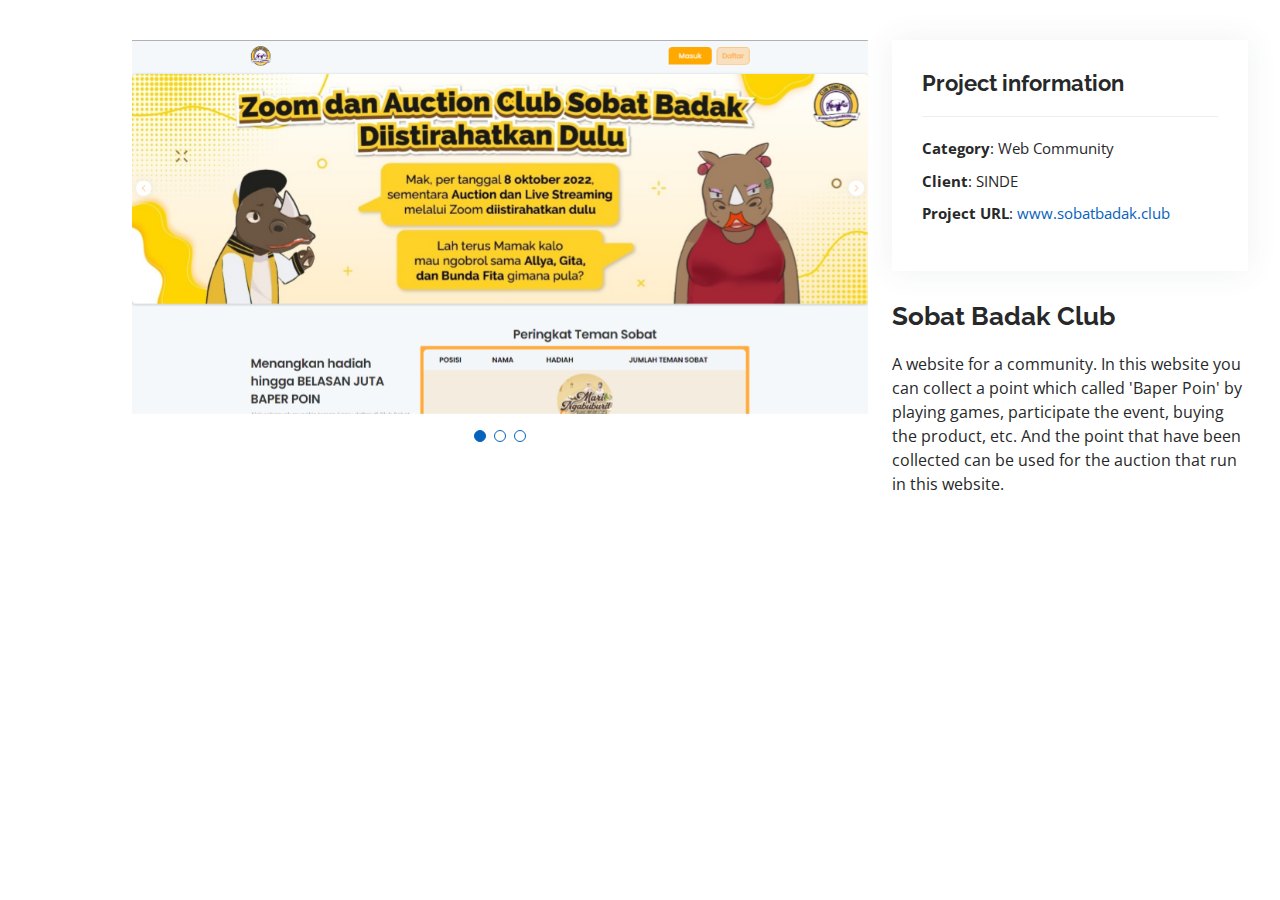
<file: portfolio-details-csb.html>
<!DOCTYPE html>
<html lang="en">

<head>
  <meta charset="utf-8">
  <meta content="width=device-width, initial-scale=1.0" name="viewport">

  <title>Portfolio Details - Club Sobat Badak</title>
  <meta content="" name="description">
  <meta content="" name="keywords">

  <!-- Favicons -->
  <link href="assets/img/favicon.png" rel="icon">
  <link href="assets/img/apple-touch-icon.png" rel="apple-touch-icon">

  <!-- Google Fonts -->
  <link href="https://fonts.googleapis.com/css?family=Open+Sans:300,300i,400,400i,600,600i,700,700i|Raleway:300,300i,400,400i,500,500i,600,600i,700,700i|Poppins:300,300i,400,400i,500,500i,600,600i,700,700i" rel="stylesheet">

  <!-- Vendor CSS Files -->
  <link href="assets/vendor/aos/aos.css" rel="stylesheet">
  <link href="assets/vendor/bootstrap/css/bootstrap.min.css" rel="stylesheet">
  <link href="assets/vendor/bootstrap-icons/bootstrap-icons.css" rel="stylesheet">
  <link href="assets/vendor/boxicons/css/boxicons.min.css" rel="stylesheet">
  <link href="assets/vendor/glightbox/css/glightbox.min.css" rel="stylesheet">
  <link href="assets/vendor/swiper/swiper-bundle.min.css" rel="stylesheet">

  <!-- Template Main CSS File -->
  <link href="assets/css/style.css" rel="stylesheet">
</head>

<body>

  <main id="main">

    <!-- ======= Portfolio Details Section ======= -->
    <section id="portfolio-details" class="portfolio-details">
      <div class="container">

        <div class="row gy-4">

          <div class="col-lg-8">
            <div class="portfolio-details-slider swiper">
              <div class="swiper-wrapper align-items-center">

                <div class="swiper-slide">
                  <img src="assets/img/portfolio/csb/4.PNG" alt="">
                </div>

                <div class="swiper-slide">
                  <img src="assets/img/portfolio/csb/5.PNG" alt="">
                </div>

                <div class="swiper-slide">
                  <img src="assets/img/portfolio/csb/6.PNG" alt="">
                </div>

              </div>
              <div class="swiper-pagination"></div>
            </div>
          </div>

          <div class="col-lg-4">
            <div class="portfolio-info">
              <h3>Project information</h3>
              <ul>
                <li><strong>Category</strong>: Web Community</li>
                <li><strong>Client</strong>: SINDE</li>
                <li><strong>Project URL</strong>: <a href="#">www.sobatbadak.club</a></li>
              </ul>
            </div>
            <div class="portfolio-description">
              <h2>Sobat Badak Club</h2>
              <p>
                A website for a community. In this website you can collect a point which called 'Baper Poin' by playing games, participate the event, buying the product, etc. And the point that have been collected can be used for the auction that run in this website.
              </p>
            </div>
          </div>

        </div>

      </div>
    </section><!-- End Portfolio Details Section -->

  </main><!-- End #main -->

  <div id="preloader"></div>
  <a href="#" class="back-to-top d-flex align-items-center justify-content-center"><i class="bi bi-arrow-up-short"></i></a>

  <!-- Vendor JS Files -->
  <script src="assets/vendor/purecounter/purecounter_vanilla.js"></script>
  <script src="assets/vendor/aos/aos.js"></script>
  <script src="assets/vendor/bootstrap/js/bootstrap.bundle.min.js"></script>
  <script src="assets/vendor/glightbox/js/glightbox.min.js"></script>
  <script src="assets/vendor/isotope-layout/isotope.pkgd.min.js"></script>
  <script src="assets/vendor/swiper/swiper-bundle.min.js"></script>
  <script src="assets/vendor/typed.js/typed.min.js"></script>
  <script src="assets/vendor/waypoints/noframework.waypoints.js"></script>
  <script src="assets/vendor/php-email-form/validate.js"></script>

  <!-- Template Main JS File -->
  <script src="assets/js/main.js"></script>

</body>

</html>
</file>
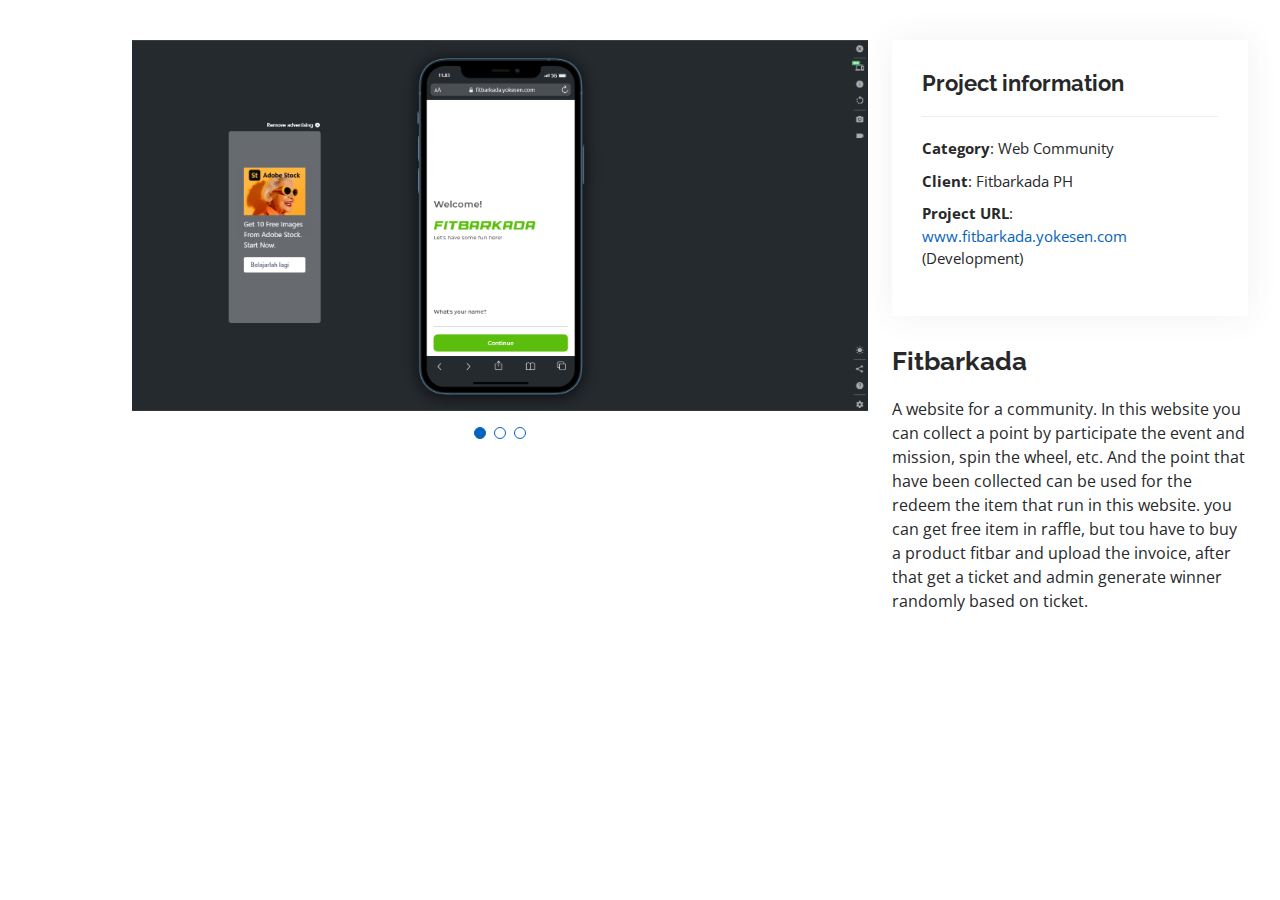
<file: portfolio-details-fitbarkada.html>
<!DOCTYPE html>
<html lang="en">

<head>
  <meta charset="utf-8">
  <meta content="width=device-width, initial-scale=1.0" name="viewport">

  <title>Portfolio Details - Fitbarkada</title>
  <meta content="" name="description">
  <meta content="" name="keywords">

  <!-- Favicons -->
  <link href="assets/img/favicon.png" rel="icon">
  <link href="assets/img/apple-touch-icon.png" rel="apple-touch-icon">

  <!-- Google Fonts -->
  <link href="https://fonts.googleapis.com/css?family=Open+Sans:300,300i,400,400i,600,600i,700,700i|Raleway:300,300i,400,400i,500,500i,600,600i,700,700i|Poppins:300,300i,400,400i,500,500i,600,600i,700,700i" rel="stylesheet">

  <!-- Vendor CSS Files -->
  <link href="assets/vendor/aos/aos.css" rel="stylesheet">
  <link href="assets/vendor/bootstrap/css/bootstrap.min.css" rel="stylesheet">
  <link href="assets/vendor/bootstrap-icons/bootstrap-icons.css" rel="stylesheet">
  <link href="assets/vendor/boxicons/css/boxicons.min.css" rel="stylesheet">
  <link href="assets/vendor/glightbox/css/glightbox.min.css" rel="stylesheet">
  <link href="assets/vendor/swiper/swiper-bundle.min.css" rel="stylesheet">

  <!-- Template Main CSS File -->
  <link href="assets/css/style.css" rel="stylesheet">
</head>

<body>

  <main id="main">

    <!-- ======= Portfolio Details Section ======= -->
    <section id="portfolio-details" class="portfolio-details">
      <div class="container">

        <div class="row gy-4">

          <div class="col-lg-8">
            <div class="portfolio-details-slider swiper">
              <div class="swiper-wrapper align-items-center">

                <div class="swiper-slide">
                  <img src="assets/img/portfolio/fitbarkada/9.PNG" alt="">
                </div>

                <div class="swiper-slide">
                  <img src="assets/img/portfolio/fitbarkada/10.PNG" alt="">
                </div>

                <div class="swiper-slide">
                  <img src="assets/img/portfolio/fitbarkada/11.PNG" alt="">
                </div>

              </div>
              <div class="swiper-pagination"></div>
            </div>
          </div>

          <div class="col-lg-4">
            <div class="portfolio-info">
              <h3>Project information</h3>
              <ul>
                <li><strong>Category</strong>: Web Community</li>
                <li><strong>Client</strong>: Fitbarkada PH </li>
                <li><strong>Project URL</strong>: <a href="#">www.fitbarkada.yokesen.com</a> (Development)</li>
              </ul>
            </div>
            <div class="portfolio-description">
              <h2>Fitbarkada</h2>
              <p>
                A website for a community. In this website you can collect a point by participate the event and mission, spin the wheel, etc. And the point that have been collected can be used for the redeem the item that run in this website. you can get free item in raffle, but tou have to buy a product fitbar and upload the invoice, after that get a ticket and admin generate winner randomly based on ticket.
              </p>
            </div>
          </div>

        </div>

      </div>
    </section><!-- End Portfolio Details Section -->

  </main><!-- End #main -->

  <div id="preloader"></div>
  <a href="#" class="back-to-top d-flex align-items-center justify-content-center"><i class="bi bi-arrow-up-short"></i></a>

  <!-- Vendor JS Files -->
  <script src="assets/vendor/purecounter/purecounter_vanilla.js"></script>
  <script src="assets/vendor/aos/aos.js"></script>
  <script src="assets/vendor/bootstrap/js/bootstrap.bundle.min.js"></script>
  <script src="assets/vendor/glightbox/js/glightbox.min.js"></script>
  <script src="assets/vendor/isotope-layout/isotope.pkgd.min.js"></script>
  <script src="assets/vendor/swiper/swiper-bundle.min.js"></script>
  <script src="assets/vendor/typed.js/typed.min.js"></script>
  <script src="assets/vendor/waypoints/noframework.waypoints.js"></script>
  <script src="assets/vendor/php-email-form/validate.js"></script>

  <!-- Template Main JS File -->
  <script src="assets/js/main.js"></script>

</body>

</html>
</file>
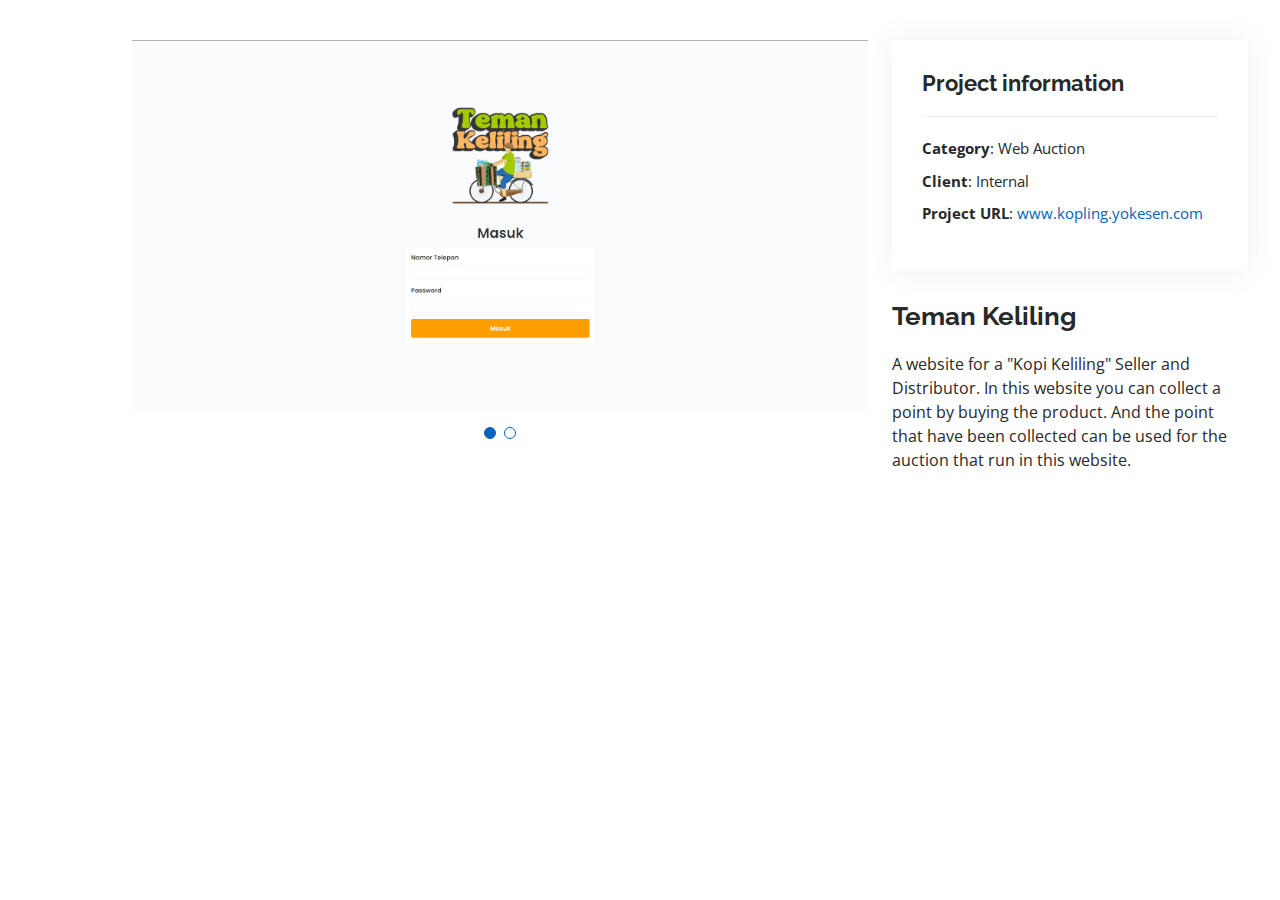
<file: portfolio-details-kopling.html>
<!DOCTYPE html>
<html lang="en">

<head>
  <meta charset="utf-8">
  <meta content="width=device-width, initial-scale=1.0" name="viewport">

  <title>Portfolio Details - Teman Keliling</title>
  <meta content="" name="description">
  <meta content="" name="keywords">

  <!-- Favicons -->
  <link href="assets/img/favicon.png" rel="icon">
  <link href="assets/img/apple-touch-icon.png" rel="apple-touch-icon">

  <!-- Google Fonts -->
  <link href="https://fonts.googleapis.com/css?family=Open+Sans:300,300i,400,400i,600,600i,700,700i|Raleway:300,300i,400,400i,500,500i,600,600i,700,700i|Poppins:300,300i,400,400i,500,500i,600,600i,700,700i" rel="stylesheet">

  <!-- Vendor CSS Files -->
  <link href="assets/vendor/aos/aos.css" rel="stylesheet">
  <link href="assets/vendor/bootstrap/css/bootstrap.min.css" rel="stylesheet">
  <link href="assets/vendor/bootstrap-icons/bootstrap-icons.css" rel="stylesheet">
  <link href="assets/vendor/boxicons/css/boxicons.min.css" rel="stylesheet">
  <link href="assets/vendor/glightbox/css/glightbox.min.css" rel="stylesheet">
  <link href="assets/vendor/swiper/swiper-bundle.min.css" rel="stylesheet">

  <!-- Template Main CSS File -->
  <link href="assets/css/style.css" rel="stylesheet">
</head>

<body>

  <main id="main">

    <!-- ======= Portfolio Details Section ======= -->
    <section id="portfolio-details" class="portfolio-details">
      <div class="container">

        <div class="row gy-4">

          <div class="col-lg-8">
            <div class="portfolio-details-slider swiper">
              <div class="swiper-wrapper align-items-center">

                <div class="swiper-slide">
                  <img src="assets/img/portfolio/kopling/7.PNG" alt="">
                </div>

                <div class="swiper-slide">
                  <img src="assets/img/portfolio/kopling/8.PNG" alt="">
                </div>

              </div>
              <div class="swiper-pagination"></div>
            </div>
          </div>

          <div class="col-lg-4">
            <div class="portfolio-info">
              <h3>Project information</h3>
              <ul>
                <li><strong>Category</strong>: Web Auction</li>
                <li><strong>Client</strong>: Internal </li>
                <li><strong>Project URL</strong>: <a href="#">www.kopling.yokesen.com</a></li>
              </ul>
            </div>
            <div class="portfolio-description">
              <h2>Teman Keliling</h2>
              <p>
                A website for a "Kopi Keliling" Seller and Distributor. In this website you can collect a point by buying the product. And the point that have been collected can be used for the auction that run in this website.
              </p>
            </div>
          </div>

        </div>

      </div>
    </section><!-- End Portfolio Details Section -->

  </main><!-- End #main -->

  <div id="preloader"></div>
  <a href="#" class="back-to-top d-flex align-items-center justify-content-center"><i class="bi bi-arrow-up-short"></i></a>

  <!-- Vendor JS Files -->
  <script src="assets/vendor/purecounter/purecounter_vanilla.js"></script>
  <script src="assets/vendor/aos/aos.js"></script>
  <script src="assets/vendor/bootstrap/js/bootstrap.bundle.min.js"></script>
  <script src="assets/vendor/glightbox/js/glightbox.min.js"></script>
  <script src="assets/vendor/isotope-layout/isotope.pkgd.min.js"></script>
  <script src="assets/vendor/swiper/swiper-bundle.min.js"></script>
  <script src="assets/vendor/typed.js/typed.min.js"></script>
  <script src="assets/vendor/waypoints/noframework.waypoints.js"></script>
  <script src="assets/vendor/php-email-form/validate.js"></script>

  <!-- Template Main JS File -->
  <script src="assets/js/main.js"></script>

</body>

</html>
</file>
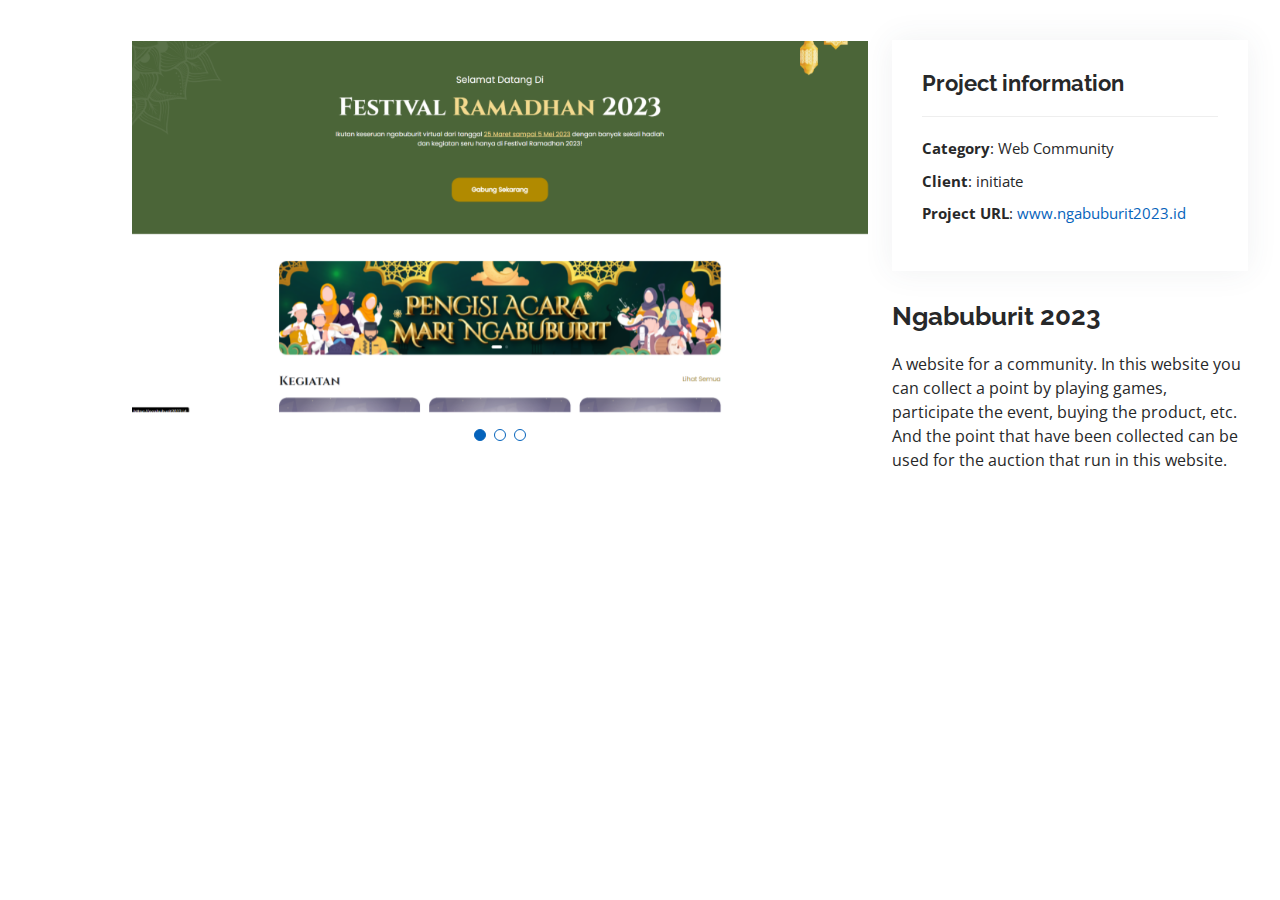
<file: portfolio-details-ngabuburit.html>
<!DOCTYPE html>
<html lang="en">

<head>
  <meta charset="utf-8">
  <meta content="width=device-width, initial-scale=1.0" name="viewport">

  <title>Portfolio Details - Ngabuburit 2023</title>
  <meta content="" name="description">
  <meta content="" name="keywords">

  <!-- Favicons -->
  <link href="assets/img/favicon.png" rel="icon">
  <link href="assets/img/apple-touch-icon.png" rel="apple-touch-icon">

  <!-- Google Fonts -->
  <link href="https://fonts.googleapis.com/css?family=Open+Sans:300,300i,400,400i,600,600i,700,700i|Raleway:300,300i,400,400i,500,500i,600,600i,700,700i|Poppins:300,300i,400,400i,500,500i,600,600i,700,700i" rel="stylesheet">

  <!-- Vendor CSS Files -->
  <link href="assets/vendor/aos/aos.css" rel="stylesheet">
  <link href="assets/vendor/bootstrap/css/bootstrap.min.css" rel="stylesheet">
  <link href="assets/vendor/bootstrap-icons/bootstrap-icons.css" rel="stylesheet">
  <link href="assets/vendor/boxicons/css/boxicons.min.css" rel="stylesheet">
  <link href="assets/vendor/glightbox/css/glightbox.min.css" rel="stylesheet">
  <link href="assets/vendor/swiper/swiper-bundle.min.css" rel="stylesheet">

  <!-- Template Main CSS File -->
  <link href="assets/css/style.css" rel="stylesheet">
</head>

<body>

  <main id="main">

    <!-- ======= Portfolio Details Section ======= -->
    <section id="portfolio-details" class="portfolio-details">
      <div class="container">

        <div class="row gy-4">

          <div class="col-lg-8">
            <div class="portfolio-details-slider swiper">
              <div class="swiper-wrapper align-items-center">

                <div class="swiper-slide">
                  <img src="assets/img/portfolio/ngabuburit/1.PNG" alt="">
                </div>

                <div class="swiper-slide">
                  <img src="assets/img/portfolio/ngabuburit/2.PNG" alt="">
                </div>

                <div class="swiper-slide">
                  <img src="assets/img/portfolio/ngabuburit/3.PNG" alt="">
                </div>

              </div>
              <div class="swiper-pagination"></div>
            </div>
          </div>

          <div class="col-lg-4">
            <div class="portfolio-info">
              <h3>Project information</h3>
              <ul>
                <li><strong>Category</strong>: Web Community</li>
                <li><strong>Client</strong>: initiate </li>
                <li><strong>Project URL</strong>: <a href="#">www.ngabuburit2023.id</a></li>
              </ul>
            </div>
            <div class="portfolio-description">
              <h2>Ngabuburit 2023</h2>
              <p>
                A website for a community. In this website you can collect a point by playing games, participate the event, buying the product, etc. And the point that have been collected can be used for the auction that run in this website.
              </p>
            </div>
          </div>

        </div>

      </div>
    </section><!-- End Portfolio Details Section -->

  </main><!-- End #main -->

  <div id="preloader"></div>
  <a href="#" class="back-to-top d-flex align-items-center justify-content-center"><i class="bi bi-arrow-up-short"></i></a>

  <!-- Vendor JS Files -->
  <script src="assets/vendor/purecounter/purecounter_vanilla.js"></script>
  <script src="assets/vendor/aos/aos.js"></script>
  <script src="assets/vendor/bootstrap/js/bootstrap.bundle.min.js"></script>
  <script src="assets/vendor/glightbox/js/glightbox.min.js"></script>
  <script src="assets/vendor/isotope-layout/isotope.pkgd.min.js"></script>
  <script src="assets/vendor/swiper/swiper-bundle.min.js"></script>
  <script src="assets/vendor/typed.js/typed.min.js"></script>
  <script src="assets/vendor/waypoints/noframework.waypoints.js"></script>
  <script src="assets/vendor/php-email-form/validate.js"></script>

  <!-- Template Main JS File -->
  <script src="assets/js/main.js"></script>

</body>

</html>
</file>
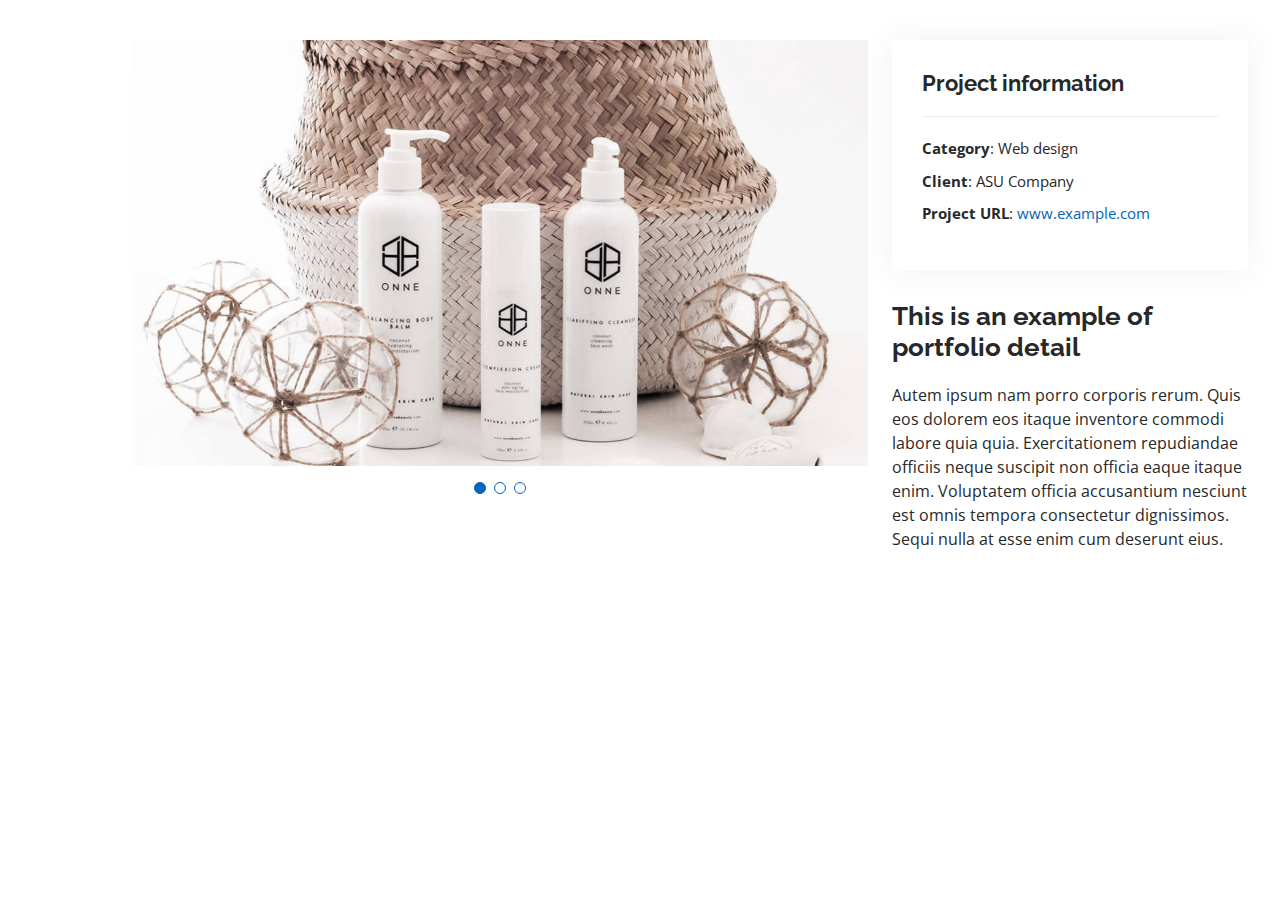
<file: portfolio-details.html>
<!DOCTYPE html>
<html lang="en">

<head>
  <meta charset="utf-8">
  <meta content="width=device-width, initial-scale=1.0" name="viewport">

  <title>Portfolio Details - Personal Bootstrap Template</title>
  <meta content="" name="description">
  <meta content="" name="keywords">

  <!-- Favicons -->
  <link href="assets/img/favicon.png" rel="icon">
  <link href="assets/img/apple-touch-icon.png" rel="apple-touch-icon">

  <!-- Google Fonts -->
  <link href="https://fonts.googleapis.com/css?family=Open+Sans:300,300i,400,400i,600,600i,700,700i|Raleway:300,300i,400,400i,500,500i,600,600i,700,700i|Poppins:300,300i,400,400i,500,500i,600,600i,700,700i" rel="stylesheet">

  <!-- Vendor CSS Files -->
  <link href="assets/vendor/aos/aos.css" rel="stylesheet">
  <link href="assets/vendor/bootstrap/css/bootstrap.min.css" rel="stylesheet">
  <link href="assets/vendor/bootstrap-icons/bootstrap-icons.css" rel="stylesheet">
  <link href="assets/vendor/boxicons/css/boxicons.min.css" rel="stylesheet">
  <link href="assets/vendor/glightbox/css/glightbox.min.css" rel="stylesheet">
  <link href="assets/vendor/swiper/swiper-bundle.min.css" rel="stylesheet">

  <!-- Template Main CSS File -->
  <link href="assets/css/style.css" rel="stylesheet">
</head>

<body>

  <main id="main">

    <!-- ======= Portfolio Details Section ======= -->
    <section id="portfolio-details" class="portfolio-details">
      <div class="container">

        <div class="row gy-4">

          <div class="col-lg-8">
            <div class="portfolio-details-slider swiper">
              <div class="swiper-wrapper align-items-center">

                <div class="swiper-slide">
                  <img src="assets/img/portfolio/portfolio-details-1.jpg" alt="">
                </div>

                <div class="swiper-slide">
                  <img src="assets/img/portfolio/portfolio-details-2.jpg" alt="">
                </div>

                <div class="swiper-slide">
                  <img src="assets/img/portfolio/portfolio-details-3.jpg" alt="">
                </div>

              </div>
              <div class="swiper-pagination"></div>
            </div>
          </div>

          <div class="col-lg-4">
            <div class="portfolio-info">
              <h3>Project information</h3>
              <ul>
                <li><strong>Category</strong>: Web design</li>
                <li><strong>Client</strong>: ASU Company</li>
                <li><strong>Project URL</strong>: <a href="#">www.example.com</a></li>
              </ul>
            </div>
            <div class="portfolio-description">
              <h2>This is an example of portfolio detail</h2>
              <p>
                Autem ipsum nam porro corporis rerum. Quis eos dolorem eos itaque inventore commodi labore quia quia. Exercitationem repudiandae officiis neque suscipit non officia eaque itaque enim. Voluptatem officia accusantium nesciunt est omnis tempora consectetur dignissimos. Sequi nulla at esse enim cum deserunt eius.
              </p>
            </div>
          </div>

        </div>

      </div>
    </section><!-- End Portfolio Details Section -->

  </main><!-- End #main -->

  <div id="preloader"></div>
  <a href="#" class="back-to-top d-flex align-items-center justify-content-center"><i class="bi bi-arrow-up-short"></i></a>

  <!-- Vendor JS Files -->
  <script src="assets/vendor/purecounter/purecounter_vanilla.js"></script>
  <script src="assets/vendor/aos/aos.js"></script>
  <script src="assets/vendor/bootstrap/js/bootstrap.bundle.min.js"></script>
  <script src="assets/vendor/glightbox/js/glightbox.min.js"></script>
  <script src="assets/vendor/isotope-layout/isotope.pkgd.min.js"></script>
  <script src="assets/vendor/swiper/swiper-bundle.min.js"></script>
  <script src="assets/vendor/typed.js/typed.min.js"></script>
  <script src="assets/vendor/waypoints/noframework.waypoints.js"></script>
  <script src="assets/vendor/php-email-form/validate.js"></script>

  <!-- Template Main JS File -->
  <script src="assets/js/main.js"></script>

</body>

</html>
</file>
<file: assets/css/style.css>
/**
* Template Name: MyResume - v4.9.1
* Template URL: https://bootstrapmade.com/free-html-bootstrap-template-my-resume/
* Author: BootstrapMade.com
* License: https://bootstrapmade.com/license/
*/

/*--------------------------------------------------------------
# General
--------------------------------------------------------------*/
body {
  font-family: "Open Sans", sans-serif;
  color: #272829;
}

a {
  color: #0563bb;
  text-decoration: none;
}

a:hover {
  color: #067ded;
  text-decoration: none;
}

h1,
h2,
h3,
h4,
h5,
h6 {
  font-family: "Raleway", sans-serif;
}

/*--------------------------------------------------------------
# Back to top button
--------------------------------------------------------------*/
.back-to-top {
  position: fixed;
  visibility: hidden;
  opacity: 0;
  right: 15px;
  bottom: 15px;
  z-index: 996;
  background: #0563bb;
  width: 40px;
  height: 40px;
  border-radius: 50px;
  transition: all 0.4s;
}

.back-to-top i {
  font-size: 28px;
  color: #fff;
  line-height: 0;
}

.back-to-top:hover {
  background: #0678e3;
  color: #fff;
}

.back-to-top.active {
  visibility: visible;
  opacity: 1;
}

/*--------------------------------------------------------------
# Preloader
--------------------------------------------------------------*/
#preloader {
  position: fixed;
  top: 0;
  left: 0;
  right: 0;
  bottom: 0;
  z-index: 9999;
  overflow: hidden;
  background: #fff;
}

#preloader:before {
  content: "";
  position: fixed;
  top: calc(50% - 30px);
  left: calc(50% - 30px);
  border: 6px solid #0563bb;
  border-top-color: #fff;
  border-bottom-color: #fff;
  border-radius: 50%;
  width: 60px;
  height: 60px;
  -webkit-animation: animate-preloader 1s linear infinite;
  animation: animate-preloader 1s linear infinite;
}

@-webkit-keyframes animate-preloader {
  0% {
    transform: rotate(0deg);
  }

  100% {
    transform: rotate(360deg);
  }
}

@keyframes animate-preloader {
  0% {
    transform: rotate(0deg);
  }

  100% {
    transform: rotate(360deg);
  }
}

/*--------------------------------------------------------------
# Disable aos animation delay on mobile devices
--------------------------------------------------------------*/
@media screen and (max-width: 768px) {
  [data-aos-delay] {
    transition-delay: 0 !important;
  }
}

/*--------------------------------------------------------------
# Header
--------------------------------------------------------------*/
#header {
  position: fixed;
  top: 0;
  left: 0;
  bottom: 0;
  z-index: 9997;
  transition: all 0.5s;
  padding: 15px;
  overflow-y: auto;
}

@media (max-width: 991px) {
  #header {
    width: 300px;
    background: #fff;
    border-right: 1px solid #e6e9ec;
    left: -300px;
  }
}

@media (min-width: 991px) {
  #main {
    margin-left: 100px;
  }
}

/*--------------------------------------------------------------
# Navigation Menu
--------------------------------------------------------------*/
/**
* Desktop Navigation 
*/
.nav-menu {
  padding: 0;
  display: block;
}

.nav-menu * {
  margin: 0;
  padding: 0;
  list-style: none;
}

.nav-menu>ul>li {
  position: relative;
  white-space: nowrap;
}

.nav-menu a,
.nav-menu a:focus {
  display: flex;
  align-items: center;
  color: #45505b;
  padding: 10px 18px;
  margin-bottom: 8px;
  transition: 0.3s;
  font-size: 15px;
  border-radius: 50px;
  background: #f2f3f5;
  height: 56px;
  width: 100%;
  overflow: hidden;
  transition: 0.3s;
}

.nav-menu a i,
.nav-menu a:focus i {
  font-size: 20px;
}

.nav-menu a span,
.nav-menu a:focus span {
  padding: 0 5px 0 7px;
  color: #45505b;
}

@media (min-width: 992px) {

  .nav-menu a,
  .nav-menu a:focus {
    width: 56px;
  }

  .nav-menu a span,
  .nav-menu a:focus span {
    display: none;
    color: #fff;
  }
}

.nav-menu a:hover,
.nav-menu .active,
.nav-menu .active:focus,
.nav-menu li:hover>a {
  color: #fff;
  background: #0563bb;
}

.nav-menu a:hover span,
.nav-menu .active span,
.nav-menu .active:focus span,
.nav-menu li:hover>a span {
  color: #fff;
}

.nav-menu a:hover,
.nav-menu li:hover>a {
  width: 100%;
  color: #fff;
}

.nav-menu a:hover span,
.nav-menu li:hover>a span {
  display: block;
}

/**
* Mobile Navigation 
*/
.mobile-nav-toggle {
  position: fixed;
  right: 10px;
  top: 10px;
  z-index: 9998;
  border: 0;
  background: none;
  font-size: 28px;
  transition: all 0.4s;
  outline: none !important;
  line-height: 0;
  cursor: pointer;
  border-radius: 50px;
  padding: 5px;
}

.mobile-nav-toggle i {
  color: #45505b;
}

.mobile-nav-active {
  overflow: hidden;
}

.mobile-nav-active #header {
  left: 0;
}

.mobile-nav-active .mobile-nav-toggle {
  color: #fff;
  background-color: #0563bb;
}

/*--------------------------------------------------------------
# Hero Section
--------------------------------------------------------------*/
#hero {
  width: 100%;
  height: 100vh;
  background: url("../img/hero-bg.jpg") top right no-repeat;
  background-size: cover;
  position: relative;
}

@media (min-width: 992px) {
  #hero {
    padding-left: 160px;
  }
}

#hero:before {
  content: "";
  background: rgba(255, 255, 255, 0.8);
  position: absolute;
  bottom: 0;
  top: 0;
  left: 0;
  right: 0;
}

#hero h1 {
  margin: 0;
  font-size: 64px;
  font-weight: 700;
  line-height: 56px;
  color: #45505b;
}

#hero p {
  color: #45505b;
  margin: 15px 0 0 0;
  font-size: 26px;
  font-family: "Poppins", sans-serif;
}

#hero p span {
  color: #0563bb;
  letter-spacing: 1px;
}

#hero .social-links {
  margin-top: 30px;
}

#hero .social-links a {
  font-size: 24px;
  display: inline-block;
  color: #45505b;
  line-height: 1;
  margin-right: 20px;
  transition: 0.3s;
}

#hero .social-links a:hover {
  color: #0563bb;
}

#hero .cv-section{
  margin-top: 20px;
}

#hero .cv-section .btn-cv{
  color: white;
  background-color: #0563BB;
  border-style: none;
  padding: 10px 40px;
  border-radius: 100px;
}

#hero .cv-section .btn-cv:hover{
  background-color: #0b6fcc;
}

@media (max-width: 992px) {
  #hero {
    text-align: center;
  }

  #hero h1 {
    font-size: 32px;
    line-height: 36px;
  }

  #hero p {
    margin-top: 10px;
    font-size: 20px;
    line-height: 24px;
  }
}

/*--------------------------------------------------------------
# Sections General
--------------------------------------------------------------*/
section {
  padding: 60px 0;
  overflow: hidden;
}

.section-title {
  text-align: center;
  padding-bottom: 30px;
}

.section-title h2 {
  font-size: 32px;
  font-weight: bold;
  text-transform: uppercase;
  margin-bottom: 20px;
  padding-bottom: 20px;
  position: relative;
  color: #45505b;
}

.section-title h2::before {
  content: "";
  position: absolute;
  display: block;
  width: 120px;
  height: 1px;
  background: #ddd;
  bottom: 1px;
  left: calc(50% - 60px);
}

.section-title h2::after {
  content: "";
  position: absolute;
  display: block;
  width: 40px;
  height: 3px;
  background: #0563bb;
  bottom: 0;
  left: calc(50% - 20px);
}

.section-title p {
  margin-bottom: 0;
}

/*--------------------------------------------------------------
# About
--------------------------------------------------------------*/
.about .content h3 {
  font-weight: 700;
  font-size: 26px;
  color: #728394;
}

.about .content ul {
  list-style: none;
  padding: 0;
}

.about .content ul li {
  margin-bottom: 20px;
  display: flex;
  align-items: center;
}

.about .content ul strong {
  margin-right: 10px;
}

.about .content ul i {
  font-size: 16px;
  margin-right: 5px;
  color: #0563bb;
  line-height: 0;
}

.about .content p:last-child {
  margin-bottom: 0;
}

/*--------------------------------------------------------------
# Facts
--------------------------------------------------------------*/
.facts .count-box {
  padding: 30px 30px 25px 30px;
  margin-top: 30px;
  width: 100%;
  position: relative;
  text-align: center;
  background: #fff;
}

.facts .count-box i {
  position: absolute;
  top: -25px;
  left: 50%;
  transform: translateX(-50%);
  font-size: 24px;
  background: #0563bb;
  color: #fff;
  border-radius: 50px;
  display: inline-flex;
  align-items: center;
  justify-content: center;
  width: 48px;
  height: 48px;
}

.facts .count-box span {
  font-size: 36px;
  display: block;
  font-weight: 600;
  color: #011426;
}

.facts .count-box p {
  padding: 0;
  margin: 0;
  font-family: "Raleway", sans-serif;
  font-size: 14px;
}

/*--------------------------------------------------------------
# Akills
--------------------------------------------------------------*/
.skills .progress {
  height: 60px;
  display: block;
  background: none;
  border-radius: 0;
}

.skills .progress .skill {
  padding: 10px 0;
  margin: 0;
  text-transform: uppercase;
  display: block;
  font-weight: 600;
  font-family: "Poppins", sans-serif;
  color: #45505b;
}

.skills .progress .skill .val {
  float: right;
  font-style: normal;
}

.skills .progress-bar-wrap {
  background: #f2f3f5;
}

.skills .progress-bar {
  width: 1px;
  height: 10px;
  transition: 0.9s;
  background-color: #0563bb;
}

/*--------------------------------------------------------------
# Resume
--------------------------------------------------------------*/
.resume .resume-title {
  font-size: 26px;
  font-weight: 700;
  margin-top: 20px;
  margin-bottom: 20px;
  color: #45505b;
}

.resume .resume-item {
  padding: 0 0 20px 20px;
  margin-top: -2px;
  border-left: 2px solid #0563bb;
  position: relative;
}

.resume .resume-item h4 {
  line-height: 18px;
  font-size: 18px;
  font-weight: 600;
  text-transform: uppercase;
  font-family: "Poppins", sans-serif;
  color: #0563bb;
  margin-bottom: 10px;
}

.resume .resume-item h5 {
  font-size: 16px;
  background: #f7f8f9;
  padding: 5px 15px;
  display: inline-block;
  font-weight: 600;
  margin-bottom: 10px;
}

.resume .resume-item ul {
  padding-left: 20px;
}

.resume .resume-item ul li {
  padding-bottom: 10px;
}

.resume .resume-item:last-child {
  padding-bottom: 0;
}

.resume .resume-item::before {
  content: "";
  position: absolute;
  width: 16px;
  height: 16px;
  border-radius: 50px;
  left: -9px;
  top: 0;
  background: #fff;
  border: 2px solid #0563bb;
}

/*--------------------------------------------------------------
# Portfolio
--------------------------------------------------------------*/
.portfolio .portfolio-item {
  margin-bottom: 30px;
}

.portfolio #portfolio-flters {
  padding: 0;
  margin: 0 auto 25px auto;
  list-style: none;
  text-align: center;
  background: #fff;
  border-radius: 50px;
  padding: 2px 15px;
}

.portfolio #portfolio-flters li {
  cursor: pointer;
  display: inline-block;
  padding: 10px 15px;
  font-size: 14px;
  font-weight: 600;
  line-height: 1;
  text-transform: uppercase;
  color: #272829;
  margin-bottom: 5px;
  transition: all 0.3s ease-in-out;
}

.portfolio #portfolio-flters li:hover,
.portfolio #portfolio-flters li.filter-active {
  color: #0563bb;
}

.portfolio #portfolio-flters li:last-child {
  margin-right: 0;
}

.portfolio .portfolio-wrap {
  transition: 0.3s;
  position: relative;
  overflow: hidden;
  z-index: 1;
  background: rgba(69, 80, 91, 0.8);
}

.portfolio .portfolio-wrap::before {
  content: "";
  background: rgba(255, 255, 255, 0.7);
  position: absolute;
  left: 30px;
  right: 30px;
  top: 30px;
  bottom: 30px;
  transition: all ease-in-out 0.3s;
  z-index: 2;
  opacity: 0;
}

.portfolio .portfolio-wrap .portfolio-info {
  opacity: 0;
  position: absolute;
  top: 0;
  left: 0;
  right: 0;
  bottom: 0;
  text-align: center;
  z-index: 3;
  transition: all ease-in-out 0.3s;
  display: flex;
  flex-direction: column;
  justify-content: center;
  align-items: center;
}

.portfolio .portfolio-wrap .portfolio-info::before {
  display: block;
  content: "";
  width: 48px;
  height: 48px;
  position: absolute;
  top: 35px;
  left: 35px;
  border-top: 3px solid #d7dce1;
  border-left: 3px solid #d7dce1;
  transition: all 0.5s ease 0s;
  z-index: 9994;
}

.portfolio .portfolio-wrap .portfolio-info::after {
  display: block;
  content: "";
  width: 48px;
  height: 48px;
  position: absolute;
  bottom: 35px;
  right: 35px;
  border-bottom: 3px solid #d7dce1;
  border-right: 3px solid #d7dce1;
  transition: all 0.5s ease 0s;
  z-index: 9994;
}

.portfolio .portfolio-wrap .portfolio-info h4 {
  font-size: 20px;
  color: #45505b;
  font-weight: 600;
}

.portfolio .portfolio-wrap .portfolio-info p {
  color: #45505b;
  font-size: 14px;
  text-transform: uppercase;
  padding: 0;
  margin: 0;
}

.portfolio .portfolio-wrap .portfolio-links {
  text-align: center;
  z-index: 4;
}

.portfolio .portfolio-wrap .portfolio-links a {
  color: #45505b;
  margin: 0 2px;
  font-size: 28px;
  display: inline-block;
  transition: 0.3s;
}

.portfolio .portfolio-wrap .portfolio-links a:hover {
  color: #148af9;
}

.portfolio .portfolio-wrap:hover::before {
  top: 0;
  left: 0;
  right: 0;
  bottom: 0;
  opacity: 1;
}

.portfolio .portfolio-wrap:hover .portfolio-info {
  opacity: 1;
}

.portfolio .portfolio-wrap:hover .portfolio-info::before {
  top: 15px;
  left: 15px;
}

.portfolio .portfolio-wrap:hover .portfolio-info::after {
  bottom: 15px;
  right: 15px;
}

/*--------------------------------------------------------------
# Portfolio Details
--------------------------------------------------------------*/
.portfolio-details {
  padding-top: 40px;
}

.portfolio-details .portfolio-details-slider img {
  width: 100%;
}

.portfolio-details .portfolio-details-slider .swiper-pagination {
  margin-top: 20px;
  position: relative;
}

.portfolio-details .portfolio-details-slider .swiper-pagination .swiper-pagination-bullet {
  width: 12px;
  height: 12px;
  background-color: #fff;
  opacity: 1;
  border: 1px solid #0563bb;
}

.portfolio-details .portfolio-details-slider .swiper-pagination .swiper-pagination-bullet-active {
  background-color: #0563bb;
}

.portfolio-details .portfolio-info {
  padding: 30px;
  box-shadow: 0px 0 30px rgba(69, 80, 91, 0.08);
}

.portfolio-details .portfolio-info h3 {
  font-size: 22px;
  font-weight: 700;
  margin-bottom: 20px;
  padding-bottom: 20px;
  border-bottom: 1px solid #eee;
}

.portfolio-details .portfolio-info ul {
  list-style: none;
  padding: 0;
  font-size: 15px;
}

.portfolio-details .portfolio-info ul li+li {
  margin-top: 10px;
}

.portfolio-details .portfolio-description {
  padding-top: 30px;
}

.portfolio-details .portfolio-description h2 {
  font-size: 26px;
  font-weight: 700;
  margin-bottom: 20px;
}

.portfolio-details .portfolio-description p {
  padding: 0;
}

/*--------------------------------------------------------------
# Services
--------------------------------------------------------------*/
.services .icon-box {
  text-align: center;
  padding: 70px 20px 80px 20px;
  transition: all ease-in-out 0.3s;
  background: #fff;
  box-shadow: 0px 5px 90px 0px rgba(110, 123, 131, 0.05);
}

.services .icon-box .icon {
  margin: 0 auto;
  width: 100px;
  height: 100px;
  display: flex;
  align-items: center;
  justify-content: center;
  transition: ease-in-out 0.3s;
  position: relative;
}

.services .icon-box .icon i {
  font-size: 36px;
  transition: 0.5s;
  position: relative;
}

.services .icon-box .icon svg {
  position: absolute;
  top: 0;
  left: 0;
}

.services .icon-box .icon svg path {
  transition: 0.5s;
  fill: #f5f5f5;
}

.services .icon-box h4 {
  font-weight: 600;
  margin: 10px 0 15px 0;
  font-size: 22px;
}

.services .icon-box h4 a {
  color: #45505b;
  transition: ease-in-out 0.3s;
}

.services .icon-box p {
  line-height: 24px;
  font-size: 14px;
  margin-bottom: 0;
}

.services .icon-box:hover {
  border-color: #fff;
  box-shadow: 0px 0 35px 0 rgba(0, 0, 0, 0.08);
}

.services .iconbox-blue i {
  color: #47aeff;
}

.services .iconbox-blue:hover .icon i {
  color: #fff;
}

.services .iconbox-blue:hover .icon path {
  fill: #47aeff;
}

.services .iconbox-orange i {
  color: #ffa76e;
}

.services .iconbox-orange:hover .icon i {
  color: #fff;
}

.services .iconbox-orange:hover .icon path {
  fill: #ffa76e;
}

.services .iconbox-pink i {
  color: #e80368;
}

.services .iconbox-pink:hover .icon i {
  color: #fff;
}

.services .iconbox-pink:hover .icon path {
  fill: #e80368;
}

.services .iconbox-yellow i {
  color: #ffbb2c;
}

.services .iconbox-yellow:hover .icon i {
  color: #fff;
}

.services .iconbox-yellow:hover .icon path {
  fill: #ffbb2c;
}

.services .iconbox-red i {
  color: #ff5828;
}

.services .iconbox-red:hover .icon i {
  color: #fff;
}

.services .iconbox-red:hover .icon path {
  fill: #ff5828;
}

.services .iconbox-teal i {
  color: #11dbcf;
}

.services .iconbox-teal:hover .icon i {
  color: #fff;
}

.services .iconbox-teal:hover .icon path {
  fill: #11dbcf;
}

/*--------------------------------------------------------------
# Testimonials
--------------------------------------------------------------*/
.testimonials .section-header {
  margin-bottom: 40px;
}

.testimonials .testimonials-carousel,
.testimonials .testimonials-slider {
  overflow: hidden;
}

.testimonials .testimonial-item {
  text-align: center;
}

.testimonials .testimonial-item .testimonial-img {
  width: 120px;
  border-radius: 50%;
  border: 4px solid #fff;
  margin: 0 auto;
}

.testimonials .testimonial-item h3 {
  font-size: 20px;
  font-weight: bold;
  margin: 10px 0 5px 0;
  color: #111;
}

.testimonials .testimonial-item h4 {
  font-size: 14px;
  color: #999;
  margin: 0 0 15px 0;
}

.testimonials .testimonial-item .quote-icon-left,
.testimonials .testimonial-item .quote-icon-right {
  color: #90c8fc;
  font-size: 26px;
}

.testimonials .testimonial-item .quote-icon-left {
  display: inline-block;
  left: -5px;
  position: relative;
}

.testimonials .testimonial-item .quote-icon-right {
  display: inline-block;
  right: -5px;
  position: relative;
  top: 10px;
}

.testimonials .testimonial-item p {
  font-style: italic;
  margin: 0 auto 15px auto;
}

.testimonials .swiper-pagination {
  margin-top: 20px;
  position: relative;
}

.testimonials .swiper-pagination .swiper-pagination-bullet {
  width: 12px;
  height: 12px;
  background-color: #fff;
  opacity: 1;
  border: 1px solid #0563bb;
}

.testimonials .swiper-pagination .swiper-pagination-bullet-active {
  background-color: #0563bb;
}

@media (min-width: 992px) {
  .testimonials .testimonial-item p {
    width: 80%;
  }
}

/*--------------------------------------------------------------
# Contact
--------------------------------------------------------------*/
.contact .info {
  width: 100%;
  background: #fff;
}

.contact .info i {
  font-size: 20px;
  color: #0563bb;
  float: left;
  width: 44px;
  height: 44px;
  background: #eef7ff;
  display: flex;
  justify-content: center;
  align-items: center;
  border-radius: 50px;
  transition: all 0.3s ease-in-out;
}

.contact .info h4 {
  padding: 0 0 0 60px;
  font-size: 22px;
  font-weight: 600;
  margin-bottom: 5px;
  color: #45505b;
}

.contact .info p {
  padding: 0 0 0 60px;
  margin-bottom: 0;
  font-size: 14px;
  color: #728394;
}

.contact .info .email,
.contact .info .phone {
  margin-top: 40px;
}

.contact .info .email:hover i,
.contact .info .address:hover i,
.contact .info .phone:hover i {
  background: #0563bb;
  color: #fff;
}

.contact .php-email-form {
  width: 100%;
  background: #fff;
}

.contact .php-email-form .form-group {
  padding-bottom: 8px;
}

.contact .php-email-form .error-message {
  display: none;
  color: #fff;
  background: #ed3c0d;
  text-align: left;
  padding: 15px;
  font-weight: 600;
}

.contact .php-email-form .error-message br+br {
  margin-top: 25px;
}

.contact .php-email-form .sent-message {
  display: none;
  color: #fff;
  background: #18d26e;
  text-align: center;
  padding: 15px;
  font-weight: 600;
}

.contact .php-email-form .loading {
  display: none;
  background: #fff;
  text-align: center;
  padding: 15px;
}

.contact .php-email-form .loading:before {
  content: "";
  display: inline-block;
  border-radius: 50%;
  width: 24px;
  height: 24px;
  margin: 0 10px -6px 0;
  border: 3px solid #18d26e;
  border-top-color: #eee;
  -webkit-animation: animate-loading 1s linear infinite;
  animation: animate-loading 1s linear infinite;
}

.contact .php-email-form input,
.contact .php-email-form textarea {
  border-radius: 4px;
  box-shadow: none;
  font-size: 14px;
}

.contact .php-email-form input {
  height: 44px;
}

.contact .php-email-form textarea {
  padding: 10px 12px;
}

.contact .php-email-form button[type=submit] {
  background: #0563bb;
  border: 0;
  padding: 10px 35px;
  color: #fff;
  transition: 0.4s;
  border-radius: 50px;
}

.contact .php-email-form button[type=submit]:hover {
  background: #0678e3;
}

@-webkit-keyframes animate-loading {
  0% {
    transform: rotate(0deg);
  }

  100% {
    transform: rotate(360deg);
  }
}

@keyframes animate-loading {
  0% {
    transform: rotate(0deg);
  }

  100% {
    transform: rotate(360deg);
  }
}

/*--------------------------------------------------------------
# Footer
--------------------------------------------------------------*/
#footer {
  background: #f7f8f9;
  color: #45505b;
  font-size: 14px;
  text-align: center;
  padding: 30px 0;
}

#footer h3 {
  font-size: 36px;
  font-weight: 700;
  position: relative;
  font-family: "Poppins", sans-serif;
  padding: 0;
  margin: 0 0 15px 0;
}

#footer p {
  font-size: 15;
  font-style: italic;
  padding: 0;
  margin: 0 0 40px 0;
}

#footer .social-links {
  margin: 0 0 40px 0;
}

#footer .social-links a {
  font-size: 18px;
  display: inline-block;
  background: #0563bb;
  color: #fff;
  line-height: 1;
  padding: 8px 0;
  margin-right: 4px;
  border-radius: 50%;
  text-align: center;
  width: 36px;
  height: 36px;
  transition: 0.3s;
}

#footer .social-links a:hover {
  background: #0678e3;
  color: #fff;
  text-decoration: none;
}

#footer .copyright {
  margin: 0 0 5px 0;
}
</file>
